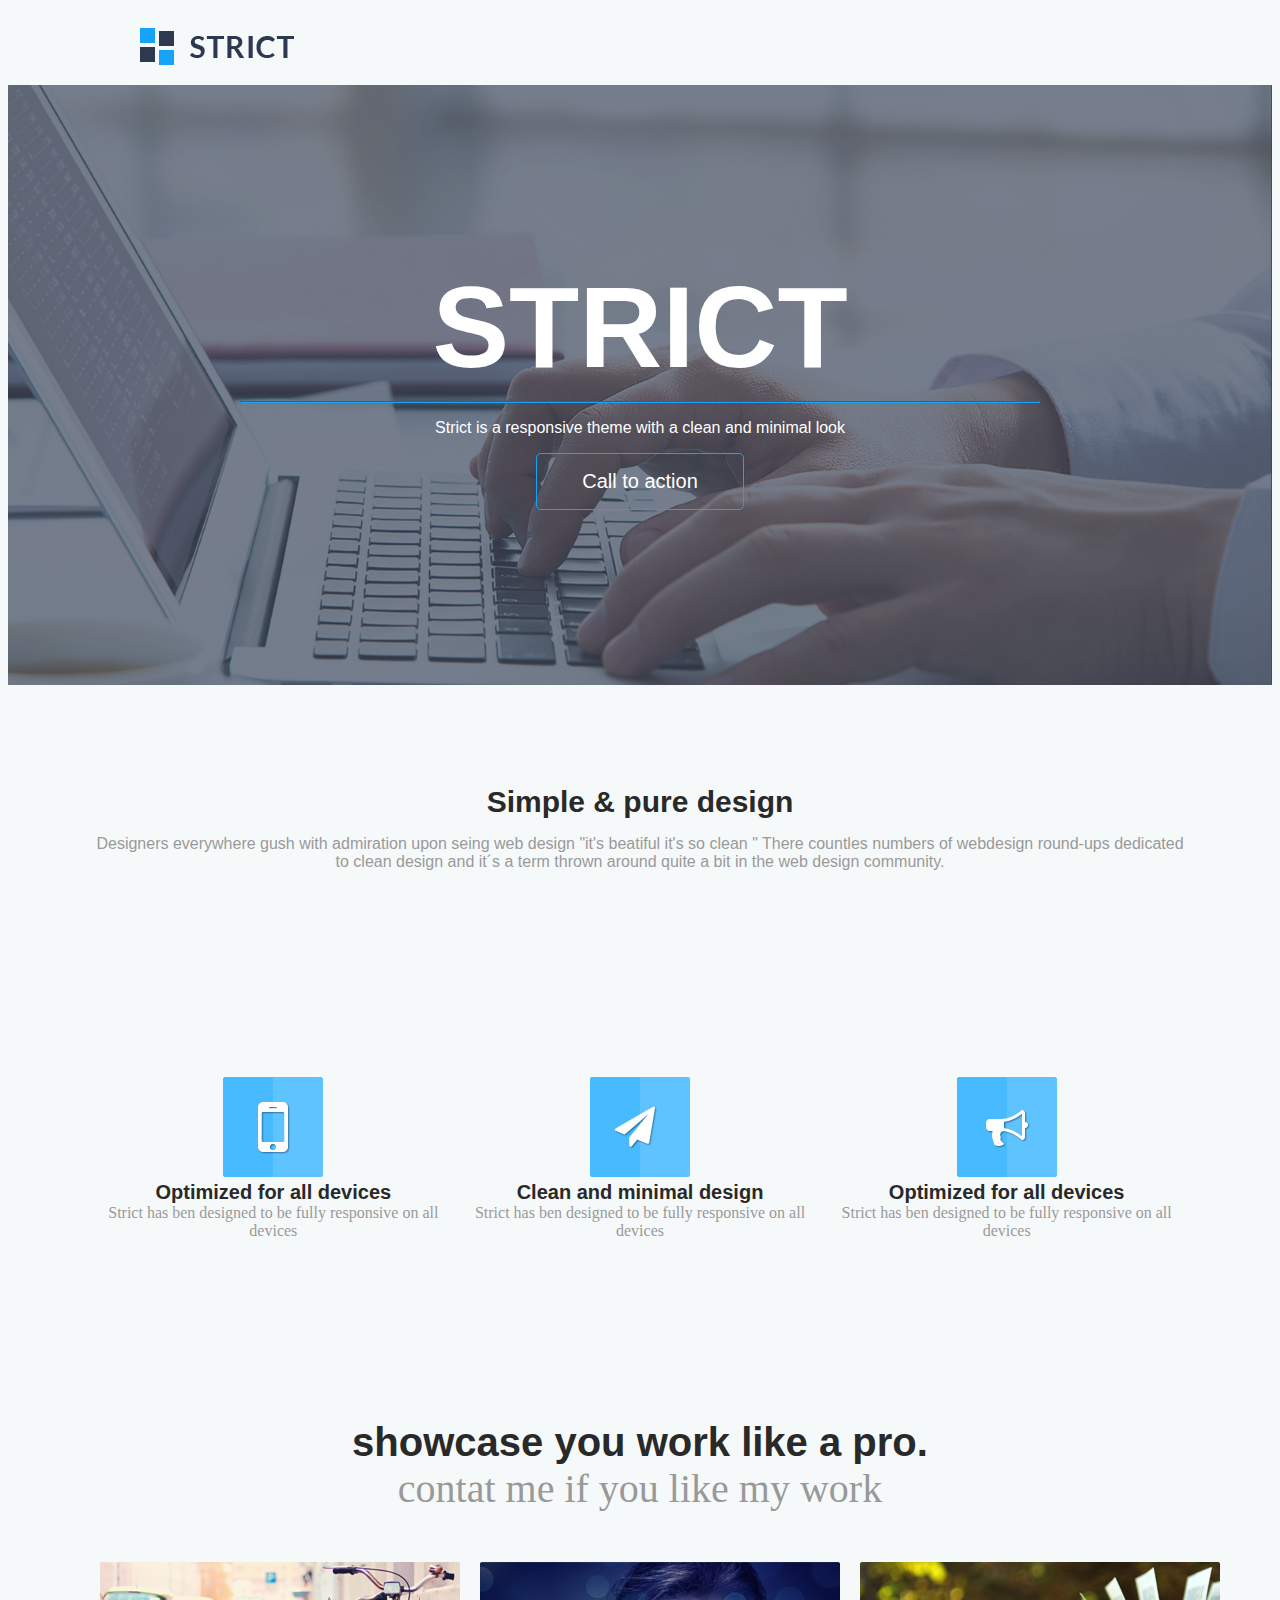
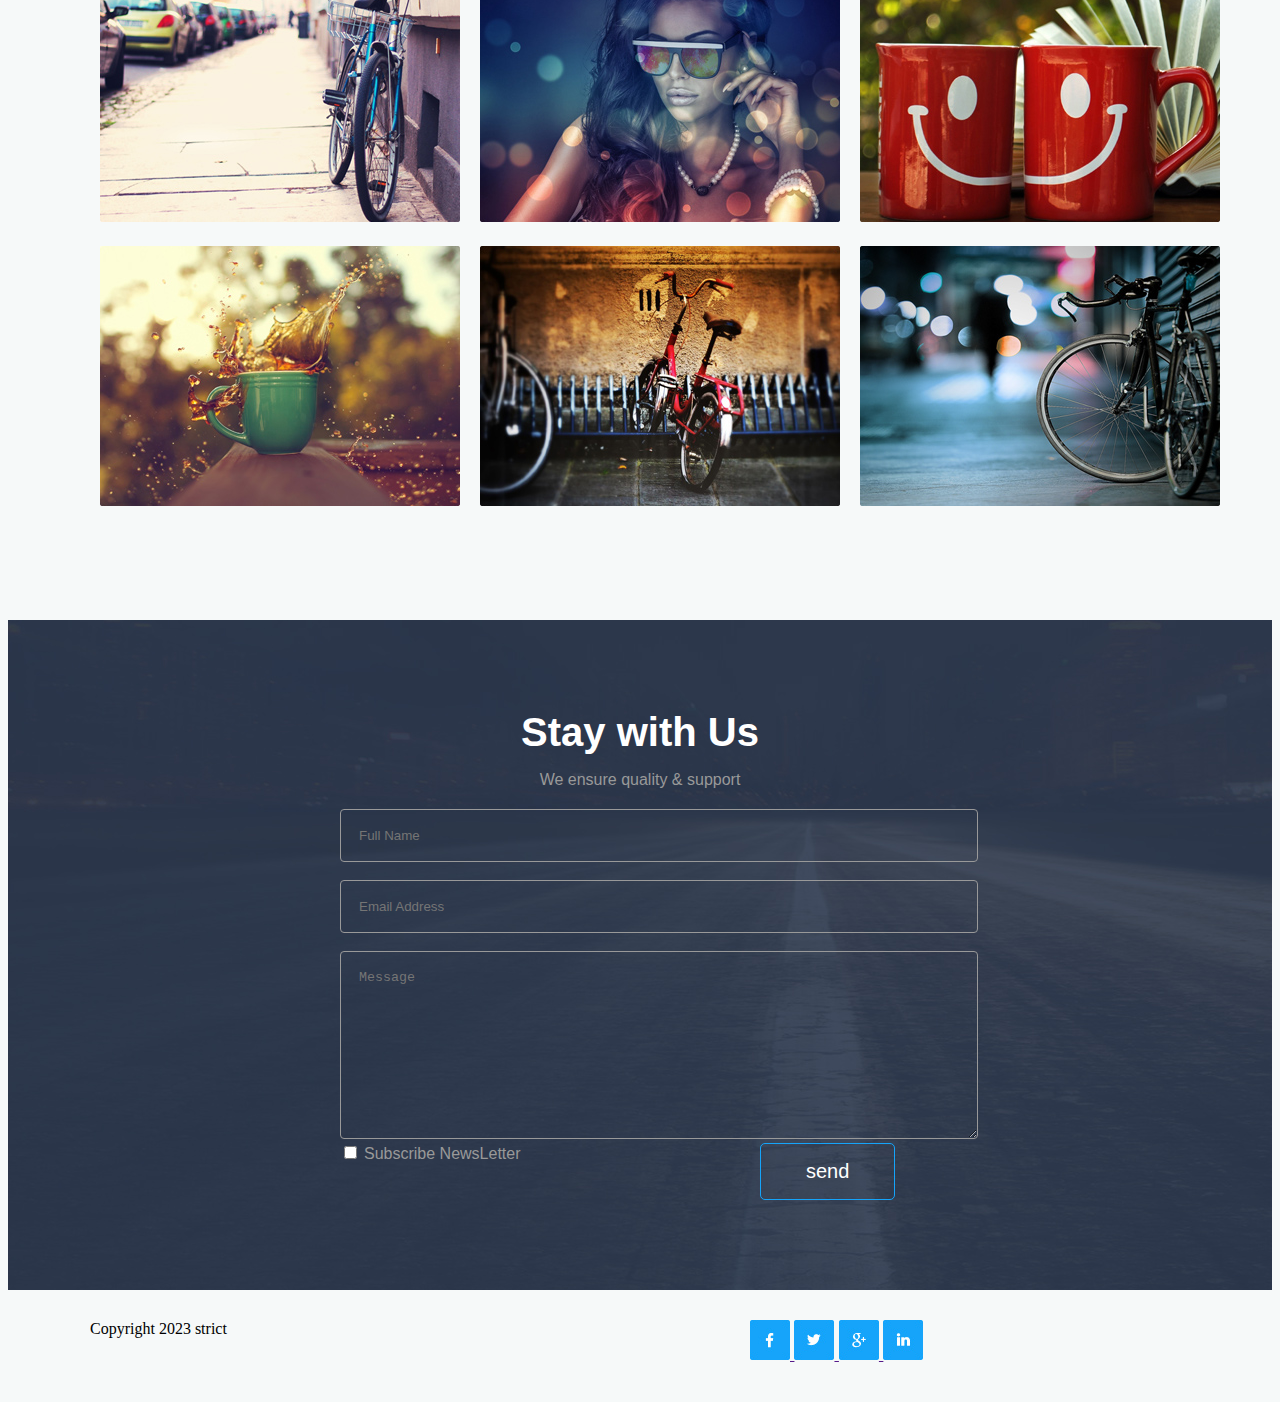
<file: Proyecto/index.html>
<!DOCTYPE html>
<html lang="en">
  <head>
    <meta charset="UTF-8" />
    <meta http-equiv="X-UA-Compatible" content="IE=edge" />
    <meta name="viewport" content="width=device-width, initial-scale=1.0" />
    <a href="https://cdnjs.cloudflare.com/ajax/libs/font-awesome/6.3.0/css/all.min.css"></a>
    <style>
 h1,h2,h3,h4,h5,h6,p,strong,a,strong,button, label{

  font-family: sans-serif;
}
      h1,h2,h3,h4,h5,h6{
margin: 0;
padding: 0;


      }
.c1{

  color: #292929;
}
.btn button{
  background-color: transparent;
   border:1px solid #15a4fa;
    padding: 16px 45px; 
    border-radius: 5px;
     color: white;
     font-size: 20px ;

}
.c2 {

color: #999;

}

.form-input{
width: 100%;
padding: 18px;
background-color: transparent;
border: 1px solid #999;
margin-bottom: 20 px;
border-radius: 4px;
color: #999 ;
line-break: normal;

}
.caja-servicio{
width: 33.3333333%;
text-align: center;
padding: 0 15px;
text-align: center;

}

.caja-servicio img{

margin-bottom: 15 px;


}
.caja-servicio h5{
font-size: 20px;
margin-bottom: 15 px;



}

.fs-40{

  font-size: 40px;
}
.pd-90{

  padding: 90px 0;
}
      .bg-1{

 background-color: #f6f9f9;

      }

      .contenedor{


        width: 1100px;
        margin: 0 auto;
      }

      .fila{
display: flex;
margin-bottom: 20px;

      }

      .caja-galeria{
width: 33.3333333;
padding: 0 10px;

      }
    </style>
    <title>Strict</title>
  </head>
  <body class="bg-1"> 

    <div style="background-color: #f6f9f9;">
      <div class="contenedor" style=" max-width: 1000px;  padding: 20px 0; " >
        <img style="display : block;" src="strictdev/assets/img/logo-strict.png" alt="" />
      </div>
  


    </div>


    <header
      style="background: url(strictdev/assets/img/bg-header.jpg); 
      
      height: 600px; 
      display: flex;
      justify-content: center;
      align-items: center;
      text-align: center;
      background-size: cover;
      
      "
    >
      <div class="info-header" style="width:800px; ">
        <h2 style="font-size: 115px;
        color:white;">STRICT</h2>
      <hr style="border-color: #15a4fa;">
        <p style="color: white;">
          Strict is a responsive theme with a clean and minimal look
        </p>
        <div class="btn">
          <button> Call to action</button> 
          
        </div>
 
      </div>
    </header>
    <section class="bg-1" id="simple">
  
<div class="contenedor" style="padding: 100px 0; text-align:center; ">
  <h3 class="c1 fs-40" style="font-size:30px; ">Simple & pure design</h3>
  <p class="c2">
    Designers everywhere gush with admiration upon seing web design "it's
    beatiful it's so clean " There countles numbers of webdesign round-ups
    dedicated to clean design and it´s a term thrown around quite a bit in
    the web design community.
  </p>

</div>
    </section>

    <section id="servicios" style="padding: 90px 0;">
<div  class="contenedor" style="display: flex;">
  <div class="caja-servicio">

    <img src="strictdev/assets/img/icon-movil.jpg" alt="">
    <h5  class="c1"  >Optimized for all devices </h5>
    <span  class="c2" >Strict has ben designed to be fully responsive on all devices</span>
</div>

<div class="caja-servicio">

    <img src="strictdev/assets/img/icon-enviar.jpg" alt="">
    <h5 class="c1" >Clean and minimal design  </h5>
    <span  class="c2">Strict has ben designed to be fully responsive on all devices</span>
</div>

<div class="caja-servicio">

    <img src="strictdev/assets/img/icon-voz.jpg" alt="">
    <h5 class="c1" >Optimized for all devices </h5>
    <span class="c2">Strict has ben designed to be fully responsive on all devices</span>
</div>

</div>

    </section>

<section id="showcase" class="bg-1 pd-90" >

<div class="contenedor">


  <div class="encabezado" style="text-align: center; margin-bottom: 50px;">
    <h2 style="font-size: 40px;" class="c1">showcase you work like a pro.</h2>
  
    <span class="c2 fs-40">contat me  if you like my work</span>
  </div>
  
  <div class="galleria">
   <div class="fila">
    <div class="caja-galeria">
      <img src="strictdev/assets/img/show-1.jpg" alt="">
      
      </div>
      <div class="caja-galeria">
          <img src="strictdev/assets/img/show-2.jpg" alt="">
          
          </div>
          <div class="caja-galeria">
              <img src="strictdev/assets/img/show-3.jpg" alt="">
              
              </div>

   </div>
                <div class="fila">


                  <div class="caja-galeria">
                    <img src="strictdev/assets/img/show-4.jpg" alt="">
                    
                    </div>
                    <div class="caja-galeria">
                        <img src="strictdev/assets/img/show-5.jpg" alt="">
                        
                        </div>
                        <div class="caja-galeria">
                            <img src="strictdev/assets/img/show-6.jpg" alt="">
                            
                            </div>
                </div>
                            
  </div>


</div>


   



</div>
  



</section>


<section id="stay" style="background: url(strictdev/assets/img/bg-stay.jpg) " class="pd-90">

  <div class="contenedor">
    <div class="encabezado" style="text-align: center; margin-bottom: 20px;">

      <h2 class="fs-40" style="color:white;">
      Stay with Us
           
      </h2>
      <span style="color: #999;"> <p>We ensure quality & support</p></span>
      </div>
      
      <form action="" id="contacto" style="max-width: 600px;margin:  0 auto;"> 
      <input  class="form-input "type="text" placeholder="Full Name">
      <br>
      <br>
     
      <input class="form-input " type="email" placeholder="Email Address">
      <br>
      <br>
      
      <textarea name=""  id="" cols="30" rows="10" placeholder="Message" class="form-input"></textarea>
      <div style="display:flex">
      <div class="check" style="width: 70%;">
      <input id="subs" type="checkbox">
      <label for="subs" style="color: #999;">Subscribe NewsLetter</label>
    </div>
      
      <div class="btn" style="width: 30%;">
        <button  type="button">send</button>

      </div>
    
     
      </div> 
      
      
      </form>


  </div>

</section>
<footer class="bg-1 " style="padding: 30px 0;" >
<div class="contenedor" style="display: flex;">

  <span style="width: 60%;">Copyright 2023 strict</span>
  <div id="redes-sociales" style="width: 40%;">
      <a href="" target="_blank">
          <img src="strictdev/assets/img/icon-facebook.jpg" alt="">
      </a>

      <a href="" target="_blank">
          <img src="strictdev/assets/img/icon-twitter.jpg" alt="">
      </a>
      <a href="" target="_blank" >
          <img src="strictdev/assets/img/icon-google-plus.jpg" alt="">
      </a>
      <a href="" target="_blank" >
          <img src="strictdev/assets/img/icon-linked-in.jpg" alt="">
      </a>
  </div>


</div>
</footer>
  </body>
</html>
</file>
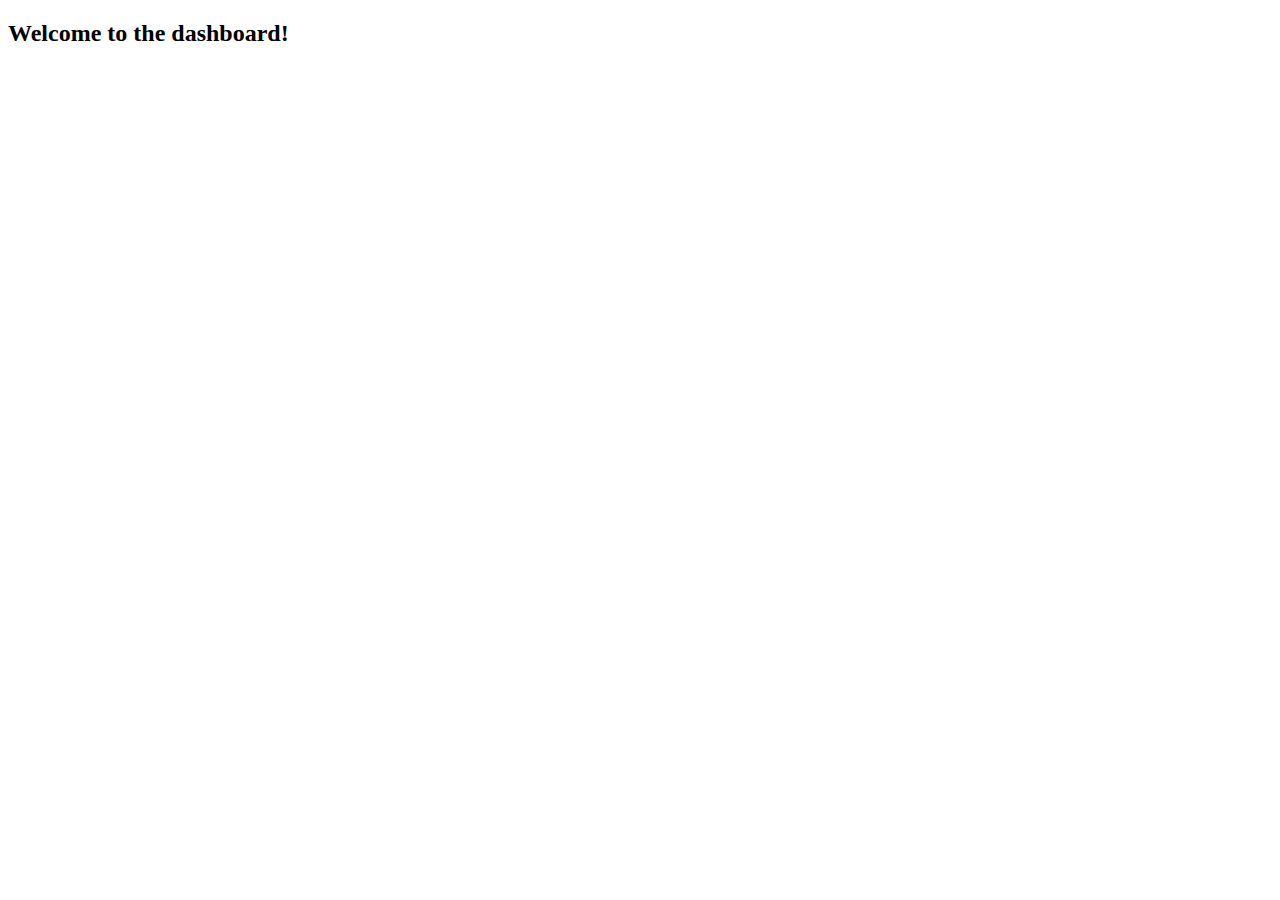
<file: Login-Registro-Esqueleto/dashboard.html>
<!DOCTYPE html>
<html lang="en">
<head>
    <meta charset="UTF-8">
    <meta http-equiv="X-UA-Compatible" content="IE=edge">
    <meta name="viewport" content="width=device-width, initial-scale=1.0">
    <title>Dashboard</title>
</head>
<body>
 <h2>Welcome to the dashboard!</h2>   
</body>
</html>
</file>
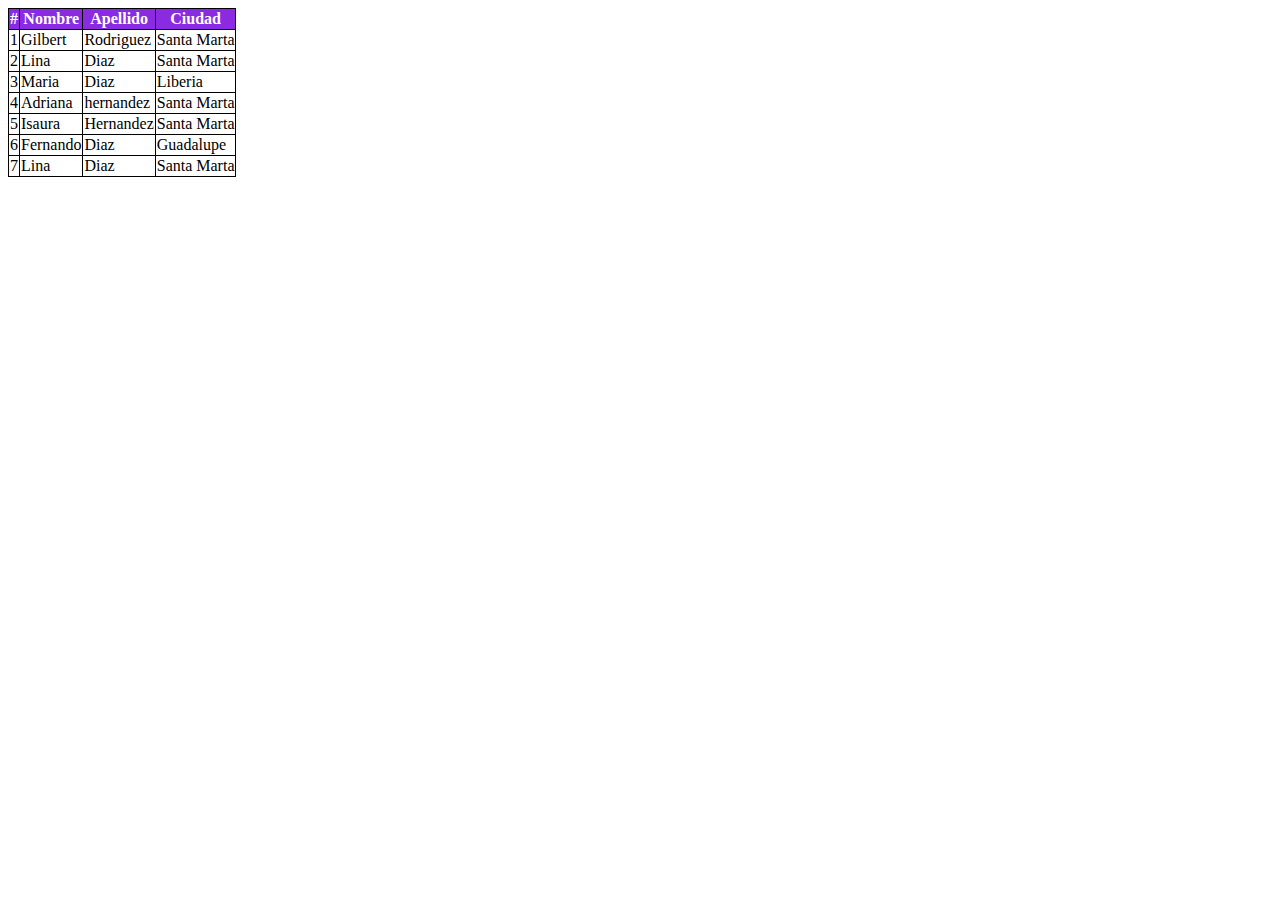
<file: Tablas/1.html>
<!DOCTYPE html>
<html lang="en">
<head>
    <meta charset="UTF-8">
    <meta http-equiv="X-UA-Compatible" content="IE=edge">
    <meta name="viewport" content="width=device-width, initial-scale=1.0">
    <title>Document</title>
    <style>

        thead{

            background-color: blueviolet;
            color: white;
        }
        table{
            border-collapse: collapse;

        }
        th,td{
            border : 1px solid black;
     
        }
    </style>
</head>
<body>
  <table>
<thead>
    <th>#</th>
    <th>Nombre</th>
    <th>Apellido</th>
    <th>Ciudad</th>

</thead>
<tbody>
<tr>
<td>1</td>
<td>Gilbert</td>
<td>Rodriguez</td>
<td>Santa Marta</td>

</tr>

<tr>
    <td>2</td>
    <td>Lina</td>
    <td>Diaz</td>
    <td>Santa Marta</td>
    
    </tr>

    <tr>
        <td>3</td>
        <td>Maria</td>
        <td>Diaz</td>
        <td>Liberia</td>
        
        </tr>
        <tr>
            <td>4</td>
            <td>Adriana</td>
            <td>hernandez</td>
            <td>Santa Marta</td>
            
            </tr>


 <tr>
    <td>5</td>
 <td>Isaura</td>
 <td>Hernandez</td>
 <td>Santa Marta</td>
                
  </tr>          
            
<tr>
    <td>6</td>
    <td>Fernando</td>
    <td>Diaz</td>
    <td>Guadalupe</td>
    
    </tr>
    <tr>
        <td>7</td>
        <td>Lina</td>
        <td>Diaz</td>
        <td>Santa Marta</td>
    </tr>    

</tbody>

  </table>
    


</body>
</html>
</file>
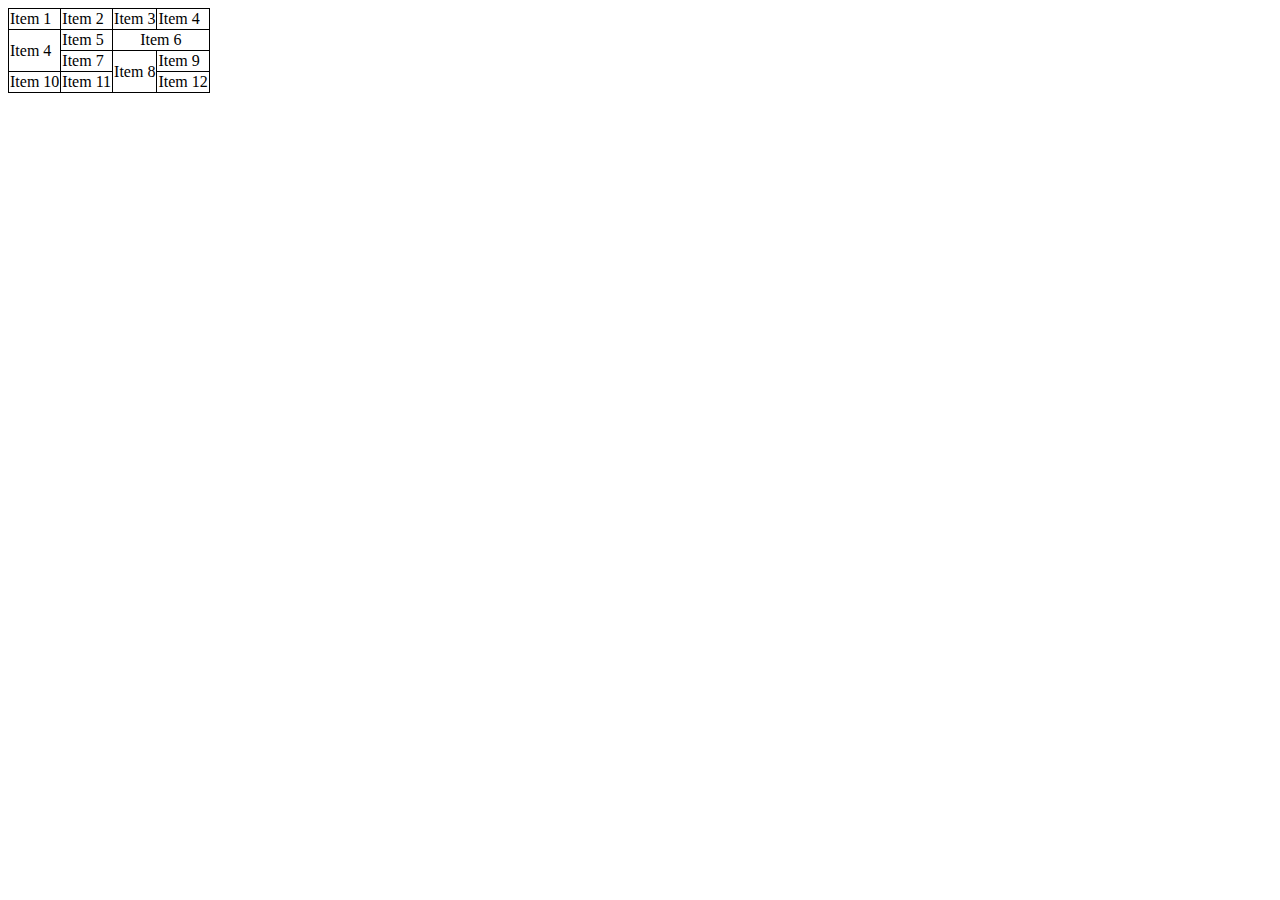
<file: Tablas/2.html>
<!DOCTYPE html>
<html lang="en">
<head>
    <meta charset="UTF-8">
    <meta http-equiv="X-UA-Compatible" content="IE=edge">
    <meta name="viewport" content="width=device-width, initial-scale=1.0">
    <title>Document</title>
    <style>
table{
        border-collapse: collapse;

    }
    th,td{
            border : 1px solid black;
     
        }
    </style>
    
</head>
<body>
<table>
<tr>
<td>
Item 1 
</td>
<td>
Item 2
</td>

<td>
Item 3
 </td>

 <td>
Item 4 
</td> 
</tr>

<td rowspan="3">Item 4</td>
    


</tr>
<tr>

    <td>Item 5</td>
    <td align="center" colspan="2">Item 6</td>

</tr>
<tr>
    <td>Item 7</td>
    <td rowspan="3">Item 8</td>
    <td >Item 9</td>
  
</tr>
<tr>
    <td>Item 10</td>
    <td>Item 11</td>
    <td>Item 12</td>
</tr>
</table>
    


</body>
</html>
</file>
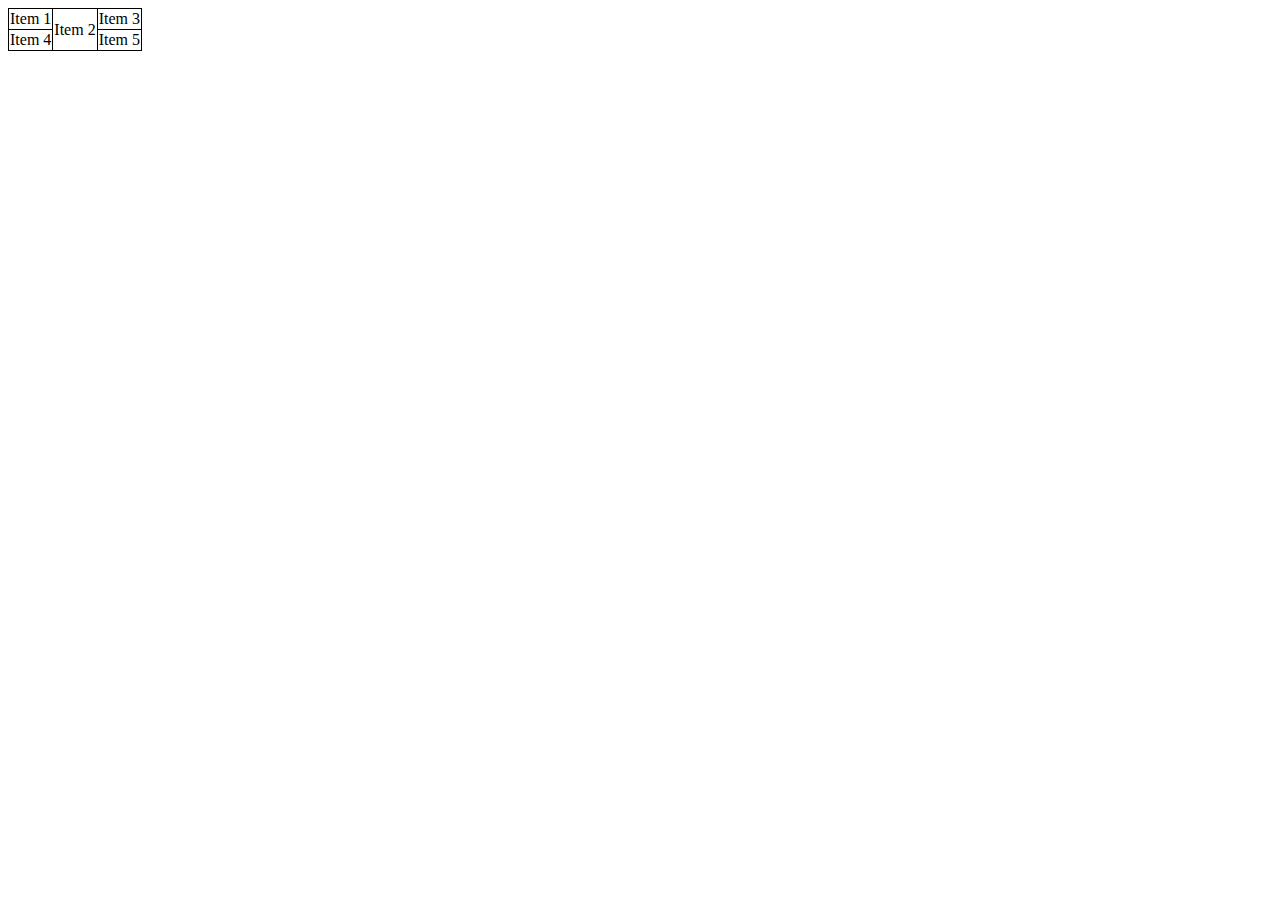
<file: Tablas/3.html>
<!DOCTYPE html>
<html lang="en">
<head>
    <meta charset="UTF-8">
    <meta http-equiv="X-UA-Compatible" content="IE=edge">
    <meta name="viewport" content="width=device-width, initial-scale=1.0">
    <title>Ejercicio 3</title>
    <style>
        table{
                border-collapse: collapse;
        
            }
            th,td{
                    border : 1px solid black;
             
                }
            </style>
            
</head>
<body>
<table>

  <tr>
<td>Item 1</td>
<td  rowspan="2">Item 2</td>
<td>Item 3</td>

  </tr>  
  <tr>
    <td>Item 4</td>
    <td>Item 5</td>
    
      </tr>  

</table>  
    

</body>
</html>
</file>
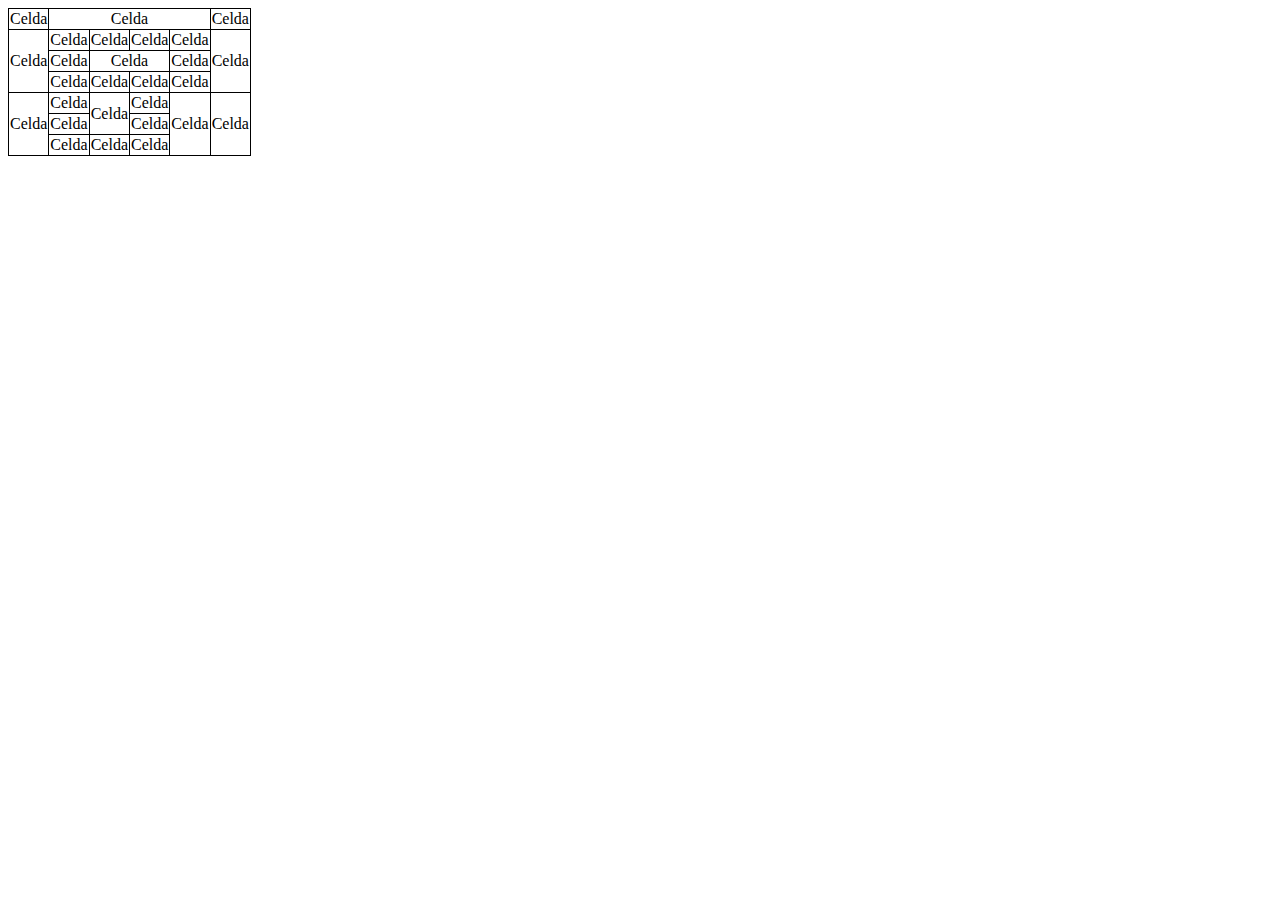
<file: Tablas/4.html>
<!DOCTYPE html>
<html lang="en">
<head>
    <meta charset="UTF-8">
    <meta http-equiv="X-UA-Compatible" content="IE=edge">
    <meta name="viewport" content="width=device-width, initial-scale=1.0">
     <style>
        table{
                border-collapse: collapse;
        
            }
            th,td{
                    border : 1px solid black;
             
                }
            </style>
    <title>Document</title>
</head>
<body>
<table>
    <tr>

        <td>Celda</td>
        <td align="center" colspan="4">Celda</td>
        <td>Celda</td>
        
        
        </tr> 
        <tr>

            <td rowspan="3">Celda</td>
            <td align="center" colspan="">Celda</td>
            <td>Celda</td>
            <td>Celda</td>
            <td>Celda</td>
            <td rowspan="3">Celda</td>

            
            
            </tr> 
                 <tr>

            <td>Celda</td>  
            <td align="center" colspan="2">Celda</td>
            <td >Celda</td>
         
       
            
            
            
            </tr> 

       
        <tr>

   <td>Celda</td>  
   <td >Celda</td>
   <td >Celda</td>
   <td >Celda</td>

   
   
   
   </tr> 
   <tr>

    <td rowspan="3">Celda</td>
    <td>Celda</td>
    <td rowspan="2">Celda</td>
    <td>Celda</td>
    <td rowspan="3">Celda</td>
    <td rowspan="3">Celda</td>

    
    
    </tr> 
    <tr>

      
        <td>Celda</td>
        <td>Celda</td>

        
        </tr> 

        <tr>

      
            <td>Celda</td>
            <td>Celda</td>
            <td>Celda</td>
            
            </tr> 

</table>

</body>
</html>
</file>
